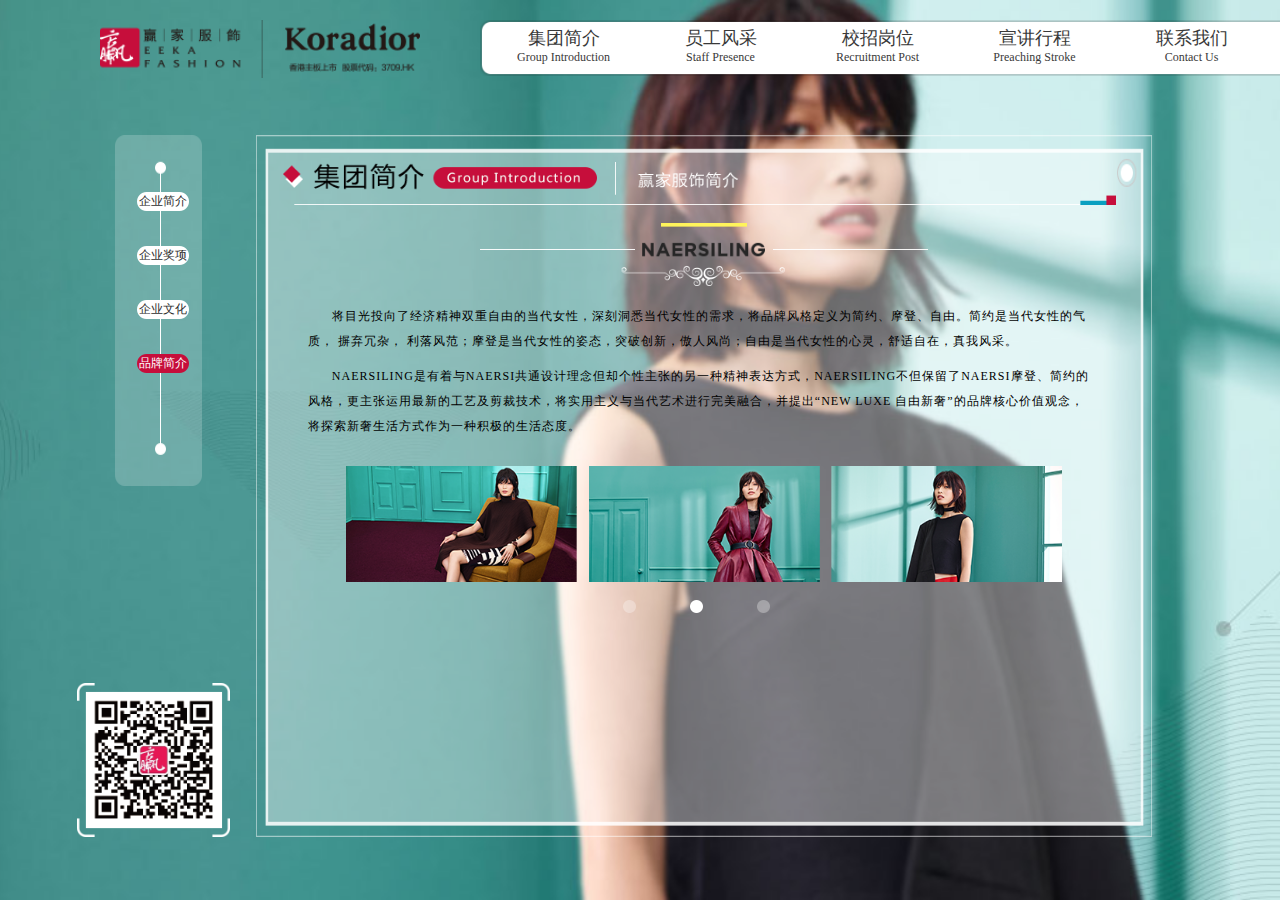
<file: cicle2.html>
<!doctype html>
<html>
<head>
<title>demo</title>
<meta name="keywords" content="xxxx">
<meta name="description" content="xxxx">
<meta http-equiv="Content-Type" content="text/html; charset=utf-8" />
<meta http-equiv="pragma" Content="no-cach" />
<meta content="telephone=no" name="format-detection" /> 
<meta name="robots" content="all" />
<meta name="viewport" content="width=device-width, user-scalable=no, initial-scale=1.0, maximum-scale=1.0, minimum-scale=1.0" />
<!--meta 定义-->
    <!--开启ie 兼容模式，更换的支持 htm5-->
    <meta http-equiv="X-UA-Compatible" ;content="IE=edge，chrome=1">
    <!--定义视口，方便媒体查询(@media)-->
    <meta name="viewport" content="width=device-width, initial-scale=1">
<!-- ie9 以下浏览器 更好的支持 html5 标签及 媒体查询，注意，不能以 fill 方式访问，要以 http:// 方式访问 -->
    <!--[if lt IE 9]>
    <script src="https://oss.maxcdn.com/html5shiv/3.7.2/html5shiv.min.js"></script>
    <script src="https://oss.maxcdn.com/respond/1.4.2/respond.min.js"></script>
    <![endif]-->
    
<!--引入css样式-->
<link rel="stylesheet" href="css/reset.css" type="text/css"/>
<link rel="stylesheet" href="css/style.css" type="text/css"/>
<!--引入js插件-->
<!--引入js-->
<script src="js/jquery-1.11.3.js"></script>
<script src="js/main.js"></script>
</head>

<body>
  <div id="marked"><img src="images/p1-bg05.jpg"/  class="bg"></div>
  <div class="header">
      <div class="logo"><a href="index.html"><img src="images/logo.png"/></a></div>
      <ul class="menu">
        <li class="active01">
          <a href="info.html">集团简介<br/><b>Group Introduction</b></a>
          <ul class="menu2">
            <li class="acts"><a href="info.html">赢家服饰</a></li>
            <li><a href="info-2.html">珂莱蒂尔</a></li>
          </ul>
        </li>
        <li><a href="mein.html">员工风采<br/><b>Staff Presence</b></a></li>
        <li><a href="job.html">校招岗位<br/><b>Recruitment Post</b></a></li>
        <li><a href="process.html">宣讲行程<br/><b>Preaching Stroke</b></a></li>
        <li><a href="contact.html">联系我们<br/><b>Contact Us</b></a></li>
      </ul>
  </div>
<div class="wrap">
    <!--左--> 
    <div class="left">
      <div class="nav">
        <li style="margin-top:66%;"><a href="info.html">企业简介</a></li>
        <li><a href="info2.html">企业奖项</a></li>
        <li><a href="info3.html">企业文化</a></li>
        <li class="act"><a href="info4.html">品牌简介</a></li>
      </div>
      <div class="two"><img src="images/two.png"/></div>
    </div>
    <!--左 end-->
    
    <!--右-->
    <div class="main">
      <div class="main-bg"><img src="images/main-bg.png" /></div>
      <div class="title"><img src="images/title01-1.png"/></div>
      <div class="title-2"><img src="images/4-title02.png"/></div> 
      <div class="p1-word4">
        <p>将目光投向了经济精神双重自由的当代女性，深刻洞悉当代女性的需求，将品牌风格定义为简约、摩登、自由。简约是当代女性的气质， 摒弃冗杂， 利落风范；摩登是当代女性的姿态，突破创新，傲人风尚；自由是当代女性的心灵，舒适自在，真我风采。</p>
        <p>NAERSILING是有着与NAERSI共通设计理念但却个性主张的另一种精神表达方式，NAERSILING不但保留了NAERSI摩登、简约的风格，更主张运用最新的工艺及剪裁技术，将实用主义与当代艺术进行完美融合，并提出“NEW LUXE 自由新奢”的品牌核心价值观念，将探索新奢生活方式作为一种积极的生活态度。
</p>
      </div>
      <div class="p1-img04">
       <img src="images/4-img02.png"/>
      </div>  
      <ul class="cicle">
        <li><a href="info4.html"></a></li>
        <li class="con"><a href="cicle2.html"></a></li>
        <li><a href="cicle3.html"></a></li>
      </ul>    	
    </div> 
    <!--右 end-->
  
</div>
   <!--底部 start-->
   
</body>
</html>
</file>
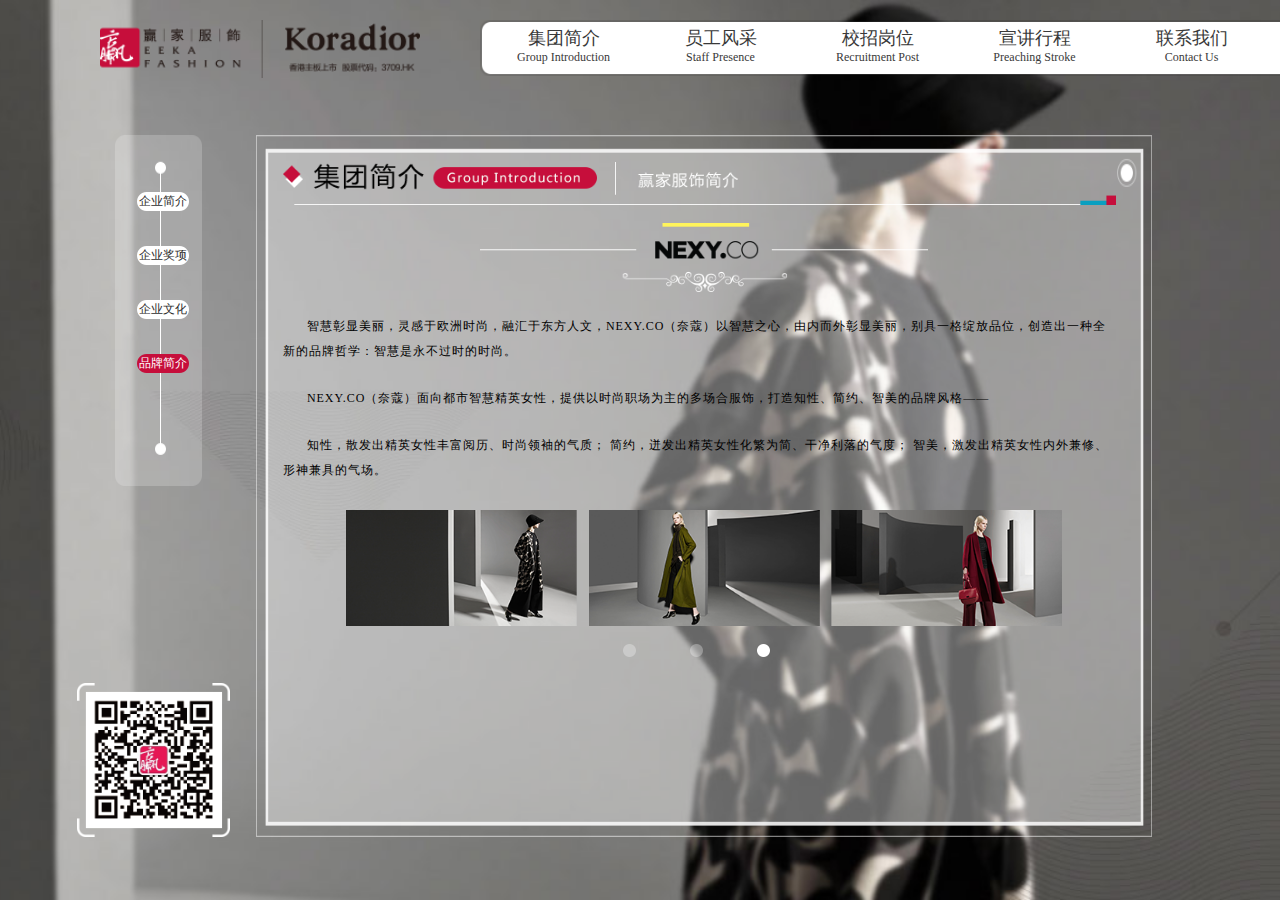
<file: cicle3.html>
<!doctype html>
<html>
<head>
<title>demo</title>
<meta name="keywords" content="xxxx">
<meta name="description" content="xxxx">
<meta http-equiv="Content-Type" content="text/html; charset=utf-8" />
<meta http-equiv="pragma" Content="no-cach" />
<meta content="telephone=no" name="format-detection" /> 
<meta name="robots" content="all" />
<meta name="viewport" content="width=device-width, user-scalable=no, initial-scale=1.0, maximum-scale=1.0, minimum-scale=1.0" />
<!--meta 定义-->
    <!--开启ie 兼容模式，更换的支持 htm5-->
    <meta http-equiv="X-UA-Compatible" ;content="IE=edge，chrome=1">
    <!--定义视口，方便媒体查询(@media)-->
    <meta name="viewport" content="width=device-width, initial-scale=1">
<!-- ie9 以下浏览器 更好的支持 html5 标签及 媒体查询，注意，不能以 fill 方式访问，要以 http:// 方式访问 -->
    <!--[if lt IE 9]>
    <script src="https://oss.maxcdn.com/html5shiv/3.7.2/html5shiv.min.js"></script>
    <script src="https://oss.maxcdn.com/respond/1.4.2/respond.min.js"></script>
    <![endif]-->
    
<!--引入css样式-->
<link rel="stylesheet" href="css/reset.css" type="text/css"/>
<link rel="stylesheet" href="css/style.css" type="text/css"/>
<!--引入js插件-->
<!--引入js-->
<script src="js/jquery-1.11.3.js"></script>
<script src="js/main.js"></script>
</head>

<body>
  <div id="marked"><img src="images/p1-bg06.jpg"/  class="bg"></div>
  <div class="header">
      <div class="logo"><a href="index.html"><img src="images/logo.png"/></a></div>
      <ul class="menu">
        <li class="active01">
          <a href="info.html">集团简介<br/><b>Group Introduction</b></a>
          <ul class="menu2">
            <li class="acts"><a href="info.html">赢家服饰</a></li>
            <li><a href="info-2.html">珂莱蒂尔</a></li>
          </ul>
        </li>
        <li><a href="mein.html">员工风采<br/><b>Staff Presence</b></a></li>
        <li><a href="job.html">校招岗位<br/><b>Recruitment Post</b></a></li>
        <li><a href="process.html">宣讲行程<br/><b>Preaching Stroke</b></a></li>
        <li><a href="contact.html">联系我们<br/><b>Contact Us</b></a></li>
      </ul>
  </div>
<div class="wrap">
    <!--左--> 
    <div class="left">
      <div class="nav">
        <li style="margin-top:66%;"><a href="info.html">企业简介</a></li>
        <li><a href="info2.html">企业奖项</a></li>
        <li><a href="info3.html">企业文化</a></li>
        <li class="act"><a href="info4.html">品牌简介</a></li>
      </div>
      <div class="two"><img src="images/two.png"/></div>
    </div>
    <!--左 end-->
    
    <!--右-->
    <div class="main">
      <div class="main-bg"><img src="images/main-bg.png" /></div>
      <div class="title"><img src="images/title01-1.png"/></div>
      <div class="title-2"><img src="images/4-title03.png"/></div> 
      <div class="p1-word5">
        <p>智慧彰显美丽，灵感于欧洲时尚，融汇于东方人文，NEXY.CO（奈蔻）以智慧之心，由内而外彰显美丽，别具一格绽放品位，创造出一种全新的品牌哲学：智慧是永不过时的时尚。</p>
        <p>NEXY.CO（奈蔻）面向都市智慧精英女性，提供以时尚职场为主的多场合服饰，打造知性、简约、智美的品牌风格——
</p>
        <p>知性，散发出精英女性丰富阅历、时尚领袖的气质； 简约，迸发出精英女性化繁为简、干净利落的气度； 智美，激发出精英女性内外兼修、形神兼具的气场。
</p>
      </div>
      <div class="p1-img04">
       <img src="images/4-img03.png"/>
      </div>  
      <ul class="cicle">
        <li><a href="info4.html"></a></li>
        <li><a href="cicle2.html"></a></li>
        <li class="con"><a href="cicle3.html"></a></li>
      </ul>    	
    </div> 
    <!--右 end-->
  
</div>
   
</body>
</html>
</file>
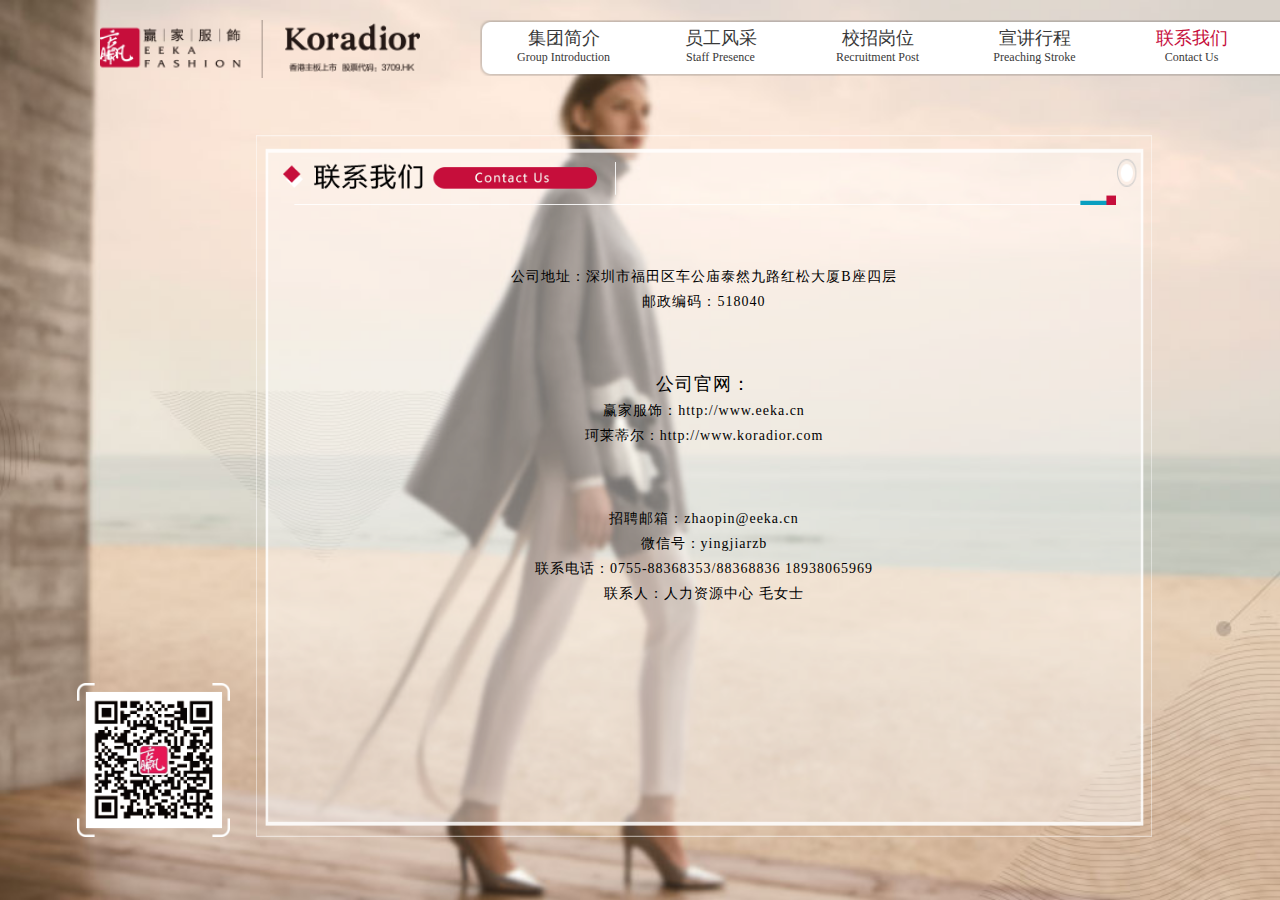
<file: contact.html>
<!doctype html>
<html>
<head>
<title>demo</title>
<meta name="keywords" content="xxxx">
<meta name="description" content="xxxx">
<meta http-equiv="Content-Type" content="text/html; charset=utf-8" />
<meta http-equiv="pragma" Content="no-cach" />
<meta content="telephone=no" name="format-detection" /> 
<meta name="robots" content="all" />
<meta name="viewport" content="width=device-width, user-scalable=no, initial-scale=1.0, maximum-scale=1.0, minimum-scale=1.0" />
<!--meta 定义-->
    <!--开启ie 兼容模式，更换的支持 htm5-->
    <meta http-equiv="X-UA-Compatible" ;content="IE=edge，chrome=1">
    <!--定义视口，方便媒体查询(@media)-->
    <meta name="viewport" content="width=device-width, initial-scale=1">
<!-- ie9 以下浏览器 更好的支持 html5 标签及 媒体查询，注意，不能以 fill 方式访问，要以 http:// 方式访问 -->
    <!--[if lt IE 9]>
    <script src="https://oss.maxcdn.com/html5shiv/3.7.2/html5shiv.min.js"></script>
    <script src="https://oss.maxcdn.com/respond/1.4.2/respond.min.js"></script>
    <![endif]-->
    
<!--引入css样式-->
<link rel="stylesheet" href="css/reset.css" type="text/css"/>
<link rel="stylesheet" href="css/style.css" type="text/css"/>
<!--引入js插件-->
<!--引入js-->
<script src="js/jquery-1.11.3.js"></script>
<script src="js/main.js"></script>
</head>

<body>
  <div id="marked"><img src="images/p5-bg.jpg"/  class="bg"></div>
  <div class="header">
      <div class="logo"><a href="index.html"><img src="images/logo.png"/></a></div>
      <ul class="menu">
        <li class="active01">
          <a href="info.html">集团简介<br/><b>Group Introduction</b></a>
          <ul class="menu2">
            <li><a href="info.html">赢家服饰</a></li>
            <li><a href="info-2.html">珂莱蒂尔</a></li>
          </ul>
        </li>
        <li><a href="mein.html">员工风采<br/><b>Staff Presence</b></a></li>
        <li><a href="job.html">校招岗位<br/><b>Recruitment Post</b></a></li>
        <li><a href="process.html">宣讲行程<br/><b>Preaching Stroke</b></a></li>
        <li class="active"><a href="contact.html">联系我们<br/><b>Contact Us</b></a></li>
      </ul>
  </div>
<div class="wrap">
    <!--左--> 
    <div class="left">
      <div class="two"><img src="images/two.png"/></div>
    </div>
    <!--左 end-->
    
    <!--右-->
    <div class="main">
      <div class="main-bg"><img src="images/main-bg.png" /></div>
      <div class="title"><img src="images/title05.png"/></div> 
      <div class="p5-word">
        <p>公司地址：深圳市福田区车公庙泰然九路红松大厦B座四层
        <br/>邮政编码：518040</p>
        <p><span style="font-size:18px;">公司官网：</span>
        <br/>赢家服饰：http://www.eeka.cn
        <br/>珂莱蒂尔：http://www.koradior.com</p>
        <p>招聘邮箱：zhaopin@eeka.cn
        <br/>微信号：yingjiarzb
        <br/>联系电话：0755-88368353/88368836   18938065969
        <br/>联系人：人力资源中心  毛女士</p>
      </div>      	
    </div> 
    <!--右 end-->
  
</div>
</body>
</html>
</file>
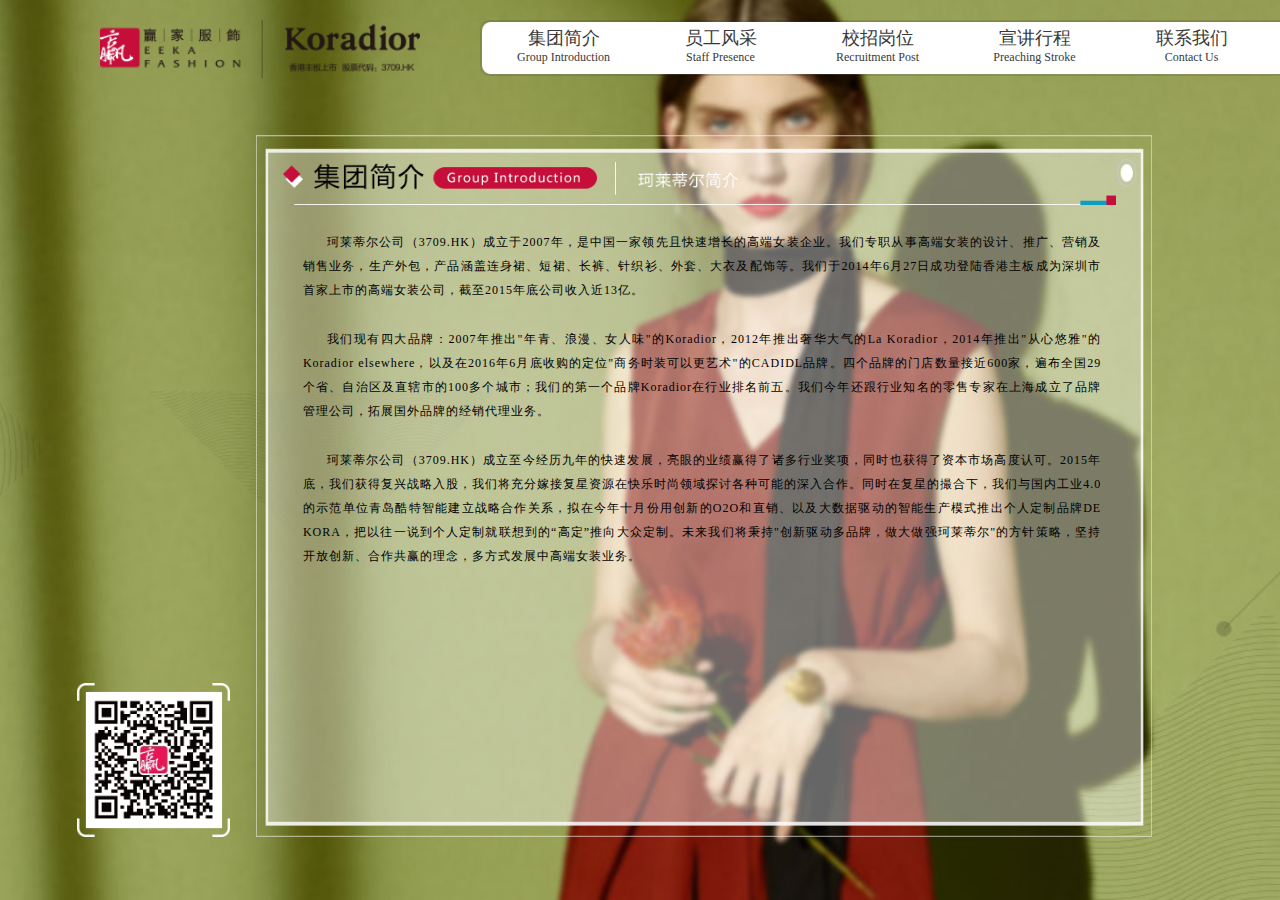
<file: info-2.html>
<!doctype html>
<html>
<head>
<title>demo</title>
<meta name="keywords" content="xxxx">
<meta name="description" content="xxxx">
<meta http-equiv="Content-Type" content="text/html; charset=utf-8" />
<meta http-equiv="pragma" Content="no-cach" />
<meta content="telephone=no" name="format-detection" /> 
<meta name="robots" content="all" />
<meta name="viewport" content="width=device-width, user-scalable=no, initial-scale=1.0, maximum-scale=1.0, minimum-scale=1.0" />
<!--meta 定义-->
    <!--开启ie 兼容模式，更换的支持 htm5-->
    <meta http-equiv="X-UA-Compatible" ;content="IE=edge，chrome=1">
    <!--定义视口，方便媒体查询(@media)-->
    <meta name="viewport" content="width=device-width, initial-scale=1">
<!-- ie9 以下浏览器 更好的支持 html5 标签及 媒体查询，注意，不能以 fill 方式访问，要以 http:// 方式访问 -->
    <!--[if lt IE 9]>
    <script src="https://oss.maxcdn.com/html5shiv/3.7.2/html5shiv.min.js"></script>
    <script src="https://oss.maxcdn.com/respond/1.4.2/respond.min.js"></script>
    <![endif]-->
    
<!--引入css样式-->
<link rel="stylesheet" href="css/reset.css" type="text/css"/>
<link rel="stylesheet" href="css/style.css" type="text/css"/>
<!--引入js插件-->
<!--引入js-->
<script src="js/jquery-1.11.3.js"></script>
<script src="js/main.js"></script>
</head>

<body>
  <div id="marked"><img src="images/p1-bg07.jpg"/  class="bg"></div>
  <div class="header">
      <div class="logo"><a href="index.html"><img src="images/logo.png"/></a></div>
      <ul class="menu">
        <li class="active01">
          <a href="info.html">集团简介<br/><b>Group Introduction</b></a>
          <ul class="menu2">
            <li><a href="info.html">赢家服饰</a></li>
            <li class="acts"><a href="info-2.html">珂莱蒂尔</a></li>
          </ul>
        </li>
        <li><a href="mein.html">员工风采<br/><b>Staff Presence</b></a></li>
        <li><a href="job.html">校招岗位<br/><b>Recruitment Post</b></a></li>
        <li><a href="process.html">宣讲行程<br/><b>Preaching Stroke</b></a></li>
        <li><a href="contact.html">联系我们<br/><b>Contact Us</b></a></li>
      </ul>
  </div>
<div class="wrap">
    <!--左--> 
    <div class="left">
      <div class="two"><img src="images/two.png"/></div>
    </div>
    <!--左 end-->
    
    <!--右-->
    <div class="main">
      <div class="main-bg"><img src="images/main-bg.png" /></div>
      <div class="title"><img src="images/title01-3.png"/></div> 
      <div class="p1-word">
        <p>珂莱蒂尔公司（3709.HK）成立于2007年，是中国一家领先且快速增长的高端女装企业。我们专职从事高端女装的设计、推广、营销及销售业务，生产外包，产品涵盖连身裙、短裙、长裤、针织衫、外套、大衣及配饰等。我们于2014年6月27日成功登陆香港主板成为深圳市首家上市的高端女装公司，截至2015年底公司收入近13亿。</p>
        <p>我们现有四大品牌：2007年推出"年青、浪漫、女人味"的Koradior，2012年推出奢华大气的La Koradior，2014年推出"从心悠雅"的Koradior elsewhere，以及在2016年6月底收购的定位"商务时装可以更艺术"的CADIDL品牌。四个品牌的门店数量接近600家，遍布全国29个省、自治区及直辖市的100多个城市；我们的第一个品牌Koradior在行业排名前五。我们今年还跟行业知名的零售专家在上海成立了品牌管理公司，拓展国外品牌的经销代理业务。</p>
        <p>珂莱蒂尔公司（3709.HK）成立至今经历九年的快速发展，亮眼的业绩赢得了诸多行业奖项，同时也获得了资本市场高度认可。2015年底，我们获得复兴战略入股，我们将充分嫁接复星资源在快乐时尚领域探讨各种可能的深入合作。同时在复星的撮合下，我们与国内工业4.0的示范单位青岛酷特智能建立战略合作关系，拟在今年十月份用创新的O2O和直销、以及大数据驱动的智能生产模式推出个人定制品牌DE KORA，把以往一说到个人定制就联想到的“高定”推向大众定制。未来我们将秉持"创新驱动多品牌，做大做强珂莱蒂尔"的方针策略，坚持开放创新、合作共赢的理念，多方式发展中高端女装业务。</p>
      </div>      	
    </div> 
    <!--右 end-->
  
</div>
</body>
</html>
</file>
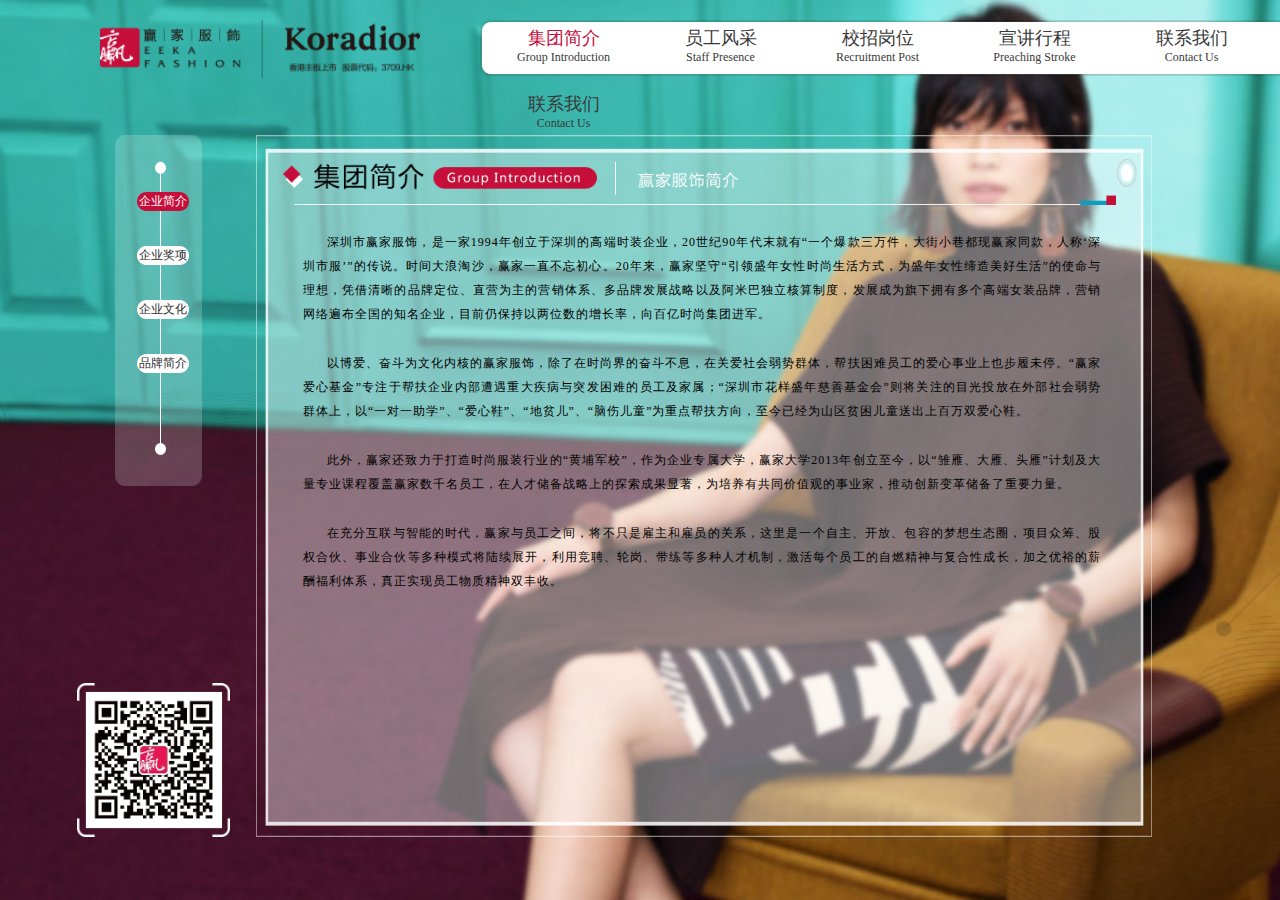
<file: info.html>
﻿<!doctype html>
<html>
<head>
<title>demo</title>
<meta name="keywords" content="xxxx">
<meta name="description" content="xxxx">
<meta http-equiv="Content-Type" content="text/html; charset=utf-8" />
<meta http-equiv="pragma" Content="no-cach" />
<meta content="telephone=no" name="format-detection" /> 
<meta name="robots" content="all" />
<meta name="viewport" content="width=device-width, user-scalable=no, initial-scale=1.0, maximum-scale=1.0, minimum-scale=1.0" />
<!--meta 定义-->
    <!--开启ie 兼容模式，更换的支持 htm5-->
    <meta http-equiv="X-UA-Compatible" ;content="IE=edge，chrome=1">
    <!--定义视口，方便媒体查询(@media)-->
    <meta name="viewport" content="width=device-width, initial-scale=1">
<!-- ie9 以下浏览器 更好的支持 html5 标签及 媒体查询，注意，不能以 fill 方式访问，要以 http:// 方式访问 -->
    <!--[if lt IE 9]>
    <script src="https://oss.maxcdn.com/html5shiv/3.7.2/html5shiv.min.js"></script>
    <script src="https://oss.maxcdn.com/respond/1.4.2/respond.min.js"></script>
    <![endif]-->
    
<!--引入css样式-->
<link rel="stylesheet" href="css/reset.css" type="text/css"/>
<link rel="stylesheet" href="css/style.css" type="text/css"/>
<!--引入js插件-->
<!--引入js-->
<script src="js/jquery-1.11.3.js"></script>
<script src="js/main.js"></script>

</head>

<body>
  <div id="marked"><img src="images/p1-bg.jpg"/  class="bg"></div>
  <div class="header">
      <div class="logo"><a href="index.html"><img src="images/logo.png"/></a></div>
      <ul class="menu">
        <li class="active active01">
          <a href="info.html">集团简介<br/><b>Group Introduction</b></a>
          <ul class="menu2">
            <li class="acts"><a href="info.html">赢家服饰</a></li>
            <li><a href="info-2.html">珂莱蒂尔</a></li>
          </ul>
        </li>
        <li><a href="mein.html">员工风采<br/><b>Staff Presence</b></a></li>
        <li><a href="job.html">校招岗位<br/><b>Recruitment Post</b></a></li>
        <li><a href="process.html">宣讲行程<br/><b>Preaching Stroke</b></a></li>
        <li><a href="contact.html">联系我们<br/><b>Contact Us</b></a></li>
	 <li><a href="contact.html">联系我们<br/><b>Contact Us</b></a></li>
      </ul>
  </div>
<div class="wrap">
    <!--左--> 
    <div class="left">
      <div class="nav">
        <li class="act" style="margin-top:66%;"><a href="info.html">企业简介</a></li>
        <li><a href="info2.html">企业奖项</a></li>
        <li><a href="info3.html">企业文化</a></li>
        <li><a href="info4.html">品牌简介</a></li>
      </div>
      <div class="two"><img src="images/two.png"/></div>
    </div>
    <!--左 end-->
    
    <!--右-->
    <div class="main">
      <div class="main-bg"><img src="images/main-bg.png" /></div>
      <div class="title"><img src="images/title01-1.png"/></div> 
      <div class="p1-word">
        <p>深圳市赢家服饰，是一家1994年创立于深圳的高端时装企业，20世纪90年代末就有“一个爆款三万件，大街小巷都现赢家同款，人称‘深圳市服’”的传说。时间大浪淘沙，赢家一直不忘初心。20年来，赢家坚守“引领盛年女性时尚生活方式，为盛年女性缔造美好生活”的使命与理想，凭借清晰的品牌定位、直营为主的营销体系、多品牌发展战略以及阿米巴独立核算制度，发展成为旗下拥有多个高端女装品牌，营销网络遍布全国的知名企业，目前仍保持以两位数的增长率，向百亿时尚集团进军。</p>
        <p>以博爱、奋斗为文化内核的赢家服饰，除了在时尚界的奋斗不息，在关爱社会弱势群体，帮扶困难员工的爱心事业上也步履未停。“赢家爱心基金”专注于帮扶企业内部遭遇重大疾病与突发困难的员工及家属；“深圳市花样盛年慈善基金会”则将关注的目光投放在外部社会弱势群体上，以“一对一助学”、“爱心鞋”、“地贫儿”、“脑伤儿童”为重点帮扶方向，至今已经为山区贫困儿童送出上百万双爱心鞋。</p>
        <p>此外，赢家还致力于打造时尚服装行业的“黄埔军校”，作为企业专属大学，赢家大学2013年创立至今，以“雏雁、大雁、头雁”计划及大量专业课程覆盖赢家数千名员工，在人才储备战略上的探索成果显著，为培养有共同价值观的事业家，推动创新变革储备了重要力量。
</p>
        <p>在充分互联与智能的时代，赢家与员工之间，将不只是雇主和雇员的关系，这里是一个自主、开放、包容的梦想生态圈，项目众筹、股权合伙、事业合伙等多种模式将陆续展开，利用竞聘、轮岗、带练等多种人才机制，激活每个员工的自燃精神与复合性成长，加之优裕的薪酬福利体系，真正实现员工物质精神双丰收。</p>
      </div>      	
    </div> 
    <!--右 end-->
  
</div>
<script src="https://chat.icsoc.net/js/lib/icsoc_chat_lib.js?channel_key=615c97fdad393ae4b1919e3a5de93978"></script>
</body>
</html>
</file>
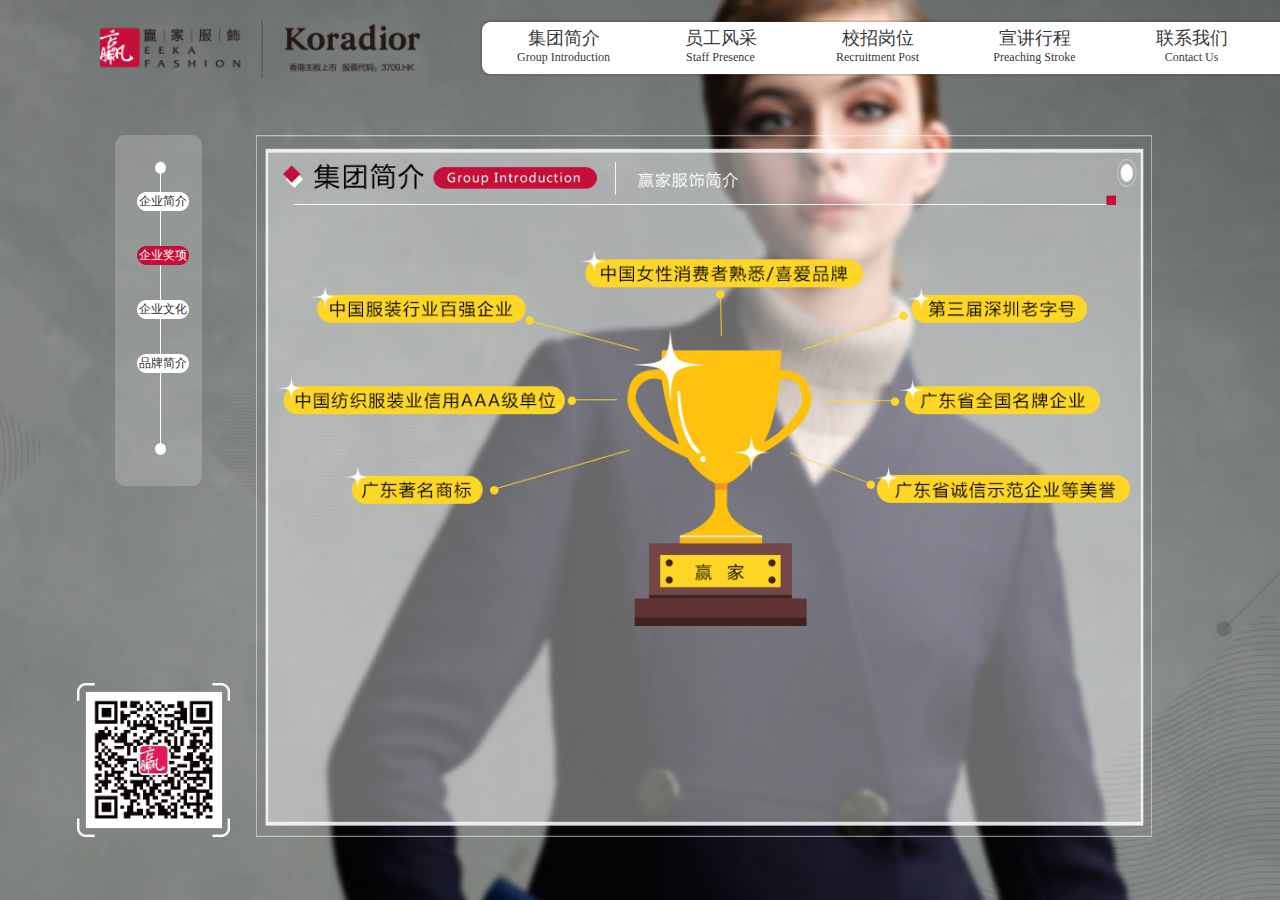
<file: info2.html>
<!doctype html>
<html>
<head>
<title>demo</title>
<meta name="keywords" content="xxxx">
<meta name="description" content="xxxx">
<meta http-equiv="Content-Type" content="text/html; charset=utf-8" />
<meta http-equiv="pragma" Content="no-cach" />
<meta content="telephone=no" name="format-detection" /> 
<meta name="robots" content="all" />
<meta name="viewport" content="width=device-width, user-scalable=no, initial-scale=1.0, maximum-scale=1.0, minimum-scale=1.0" />
<!--meta 定义-->
    <!--开启ie 兼容模式，更换的支持 htm5-->
    <meta http-equiv="X-UA-Compatible" ;content="IE=edge，chrome=1">
    <!--定义视口，方便媒体查询(@media)-->
    <meta name="viewport" content="width=device-width, initial-scale=1">
<!-- ie9 以下浏览器 更好的支持 html5 标签及 媒体查询，注意，不能以 fill 方式访问，要以 http:// 方式访问 -->
    <!--[if lt IE 9]>
    <script src="https://oss.maxcdn.com/html5shiv/3.7.2/html5shiv.min.js"></script>
    <script src="https://oss.maxcdn.com/respond/1.4.2/respond.min.js"></script>
    <![endif]-->
    
<!--引入css样式-->
<link rel="stylesheet" href="css/reset.css" type="text/css"/>
<link rel="stylesheet" href="css/style.css" type="text/css"/>
<!--引入js插件-->
<!--引入js-->
<script src="js/jquery-1.11.3.js"></script>
<script src="js/main.js"></script>
</head>

<body>
  <div id="marked"><img src="images/p1-bg02.jpg"/  class="bg"></div>
  <div class="header">
      <div class="logo"><a href="index.html"><img src="images/logo.png"/></a></div>
      <ul class="menu">
        <li class="active01">
          <a href="info.html">集团简介<br/><b>Group Introduction</b></a>
          <ul class="menu2">
            <li class="acts"><a href="info.html">赢家服饰</a></li>
            <li><a href="info-2.html">珂莱蒂尔</a></li>
          </ul>
        </li>
        <li><a href="mein.html">员工风采<br/><b>Staff Presence</b></a></li>
        <li><a href="job.html">校招岗位<br/><b>Recruitment Post</b></a></li>
        <li><a href="process.html">宣讲行程<br/><b>Preaching Stroke</b></a></li>
        <li><a href="contact.html">联系我们<br/><b>Contact Us</b></a></li>
      </ul>
  </div>
<div class="wrap">
    <!--左--> 
    <div class="left">
      <div class="nav">
        <li style="margin-top:66%;"><a href="info.html">企业简介</a></li>
        <li class="act"><a href="info2.html">企业奖项</a></li>
        <li><a href="info3.html">企业文化</a></li>
        <li><a href="info4.html">品牌简介</a></li>
      </div>
      <div class="two"><img src="images/two.png"/></div>
    </div>
    <!--左 end-->
    
    <!--右-->
    <div class="main">
      <div class="main-bg"><img src="images/main-bg.png" /></div>
      <div class="title"><img src="images/title01-2.png"/></div> 
      <div class="p1-img02">
       <img src="images/2-img01.png"/>
      </div>      	
    </div> 
    <!--右 end-->
  
</div>
</body>
</html>
</file>
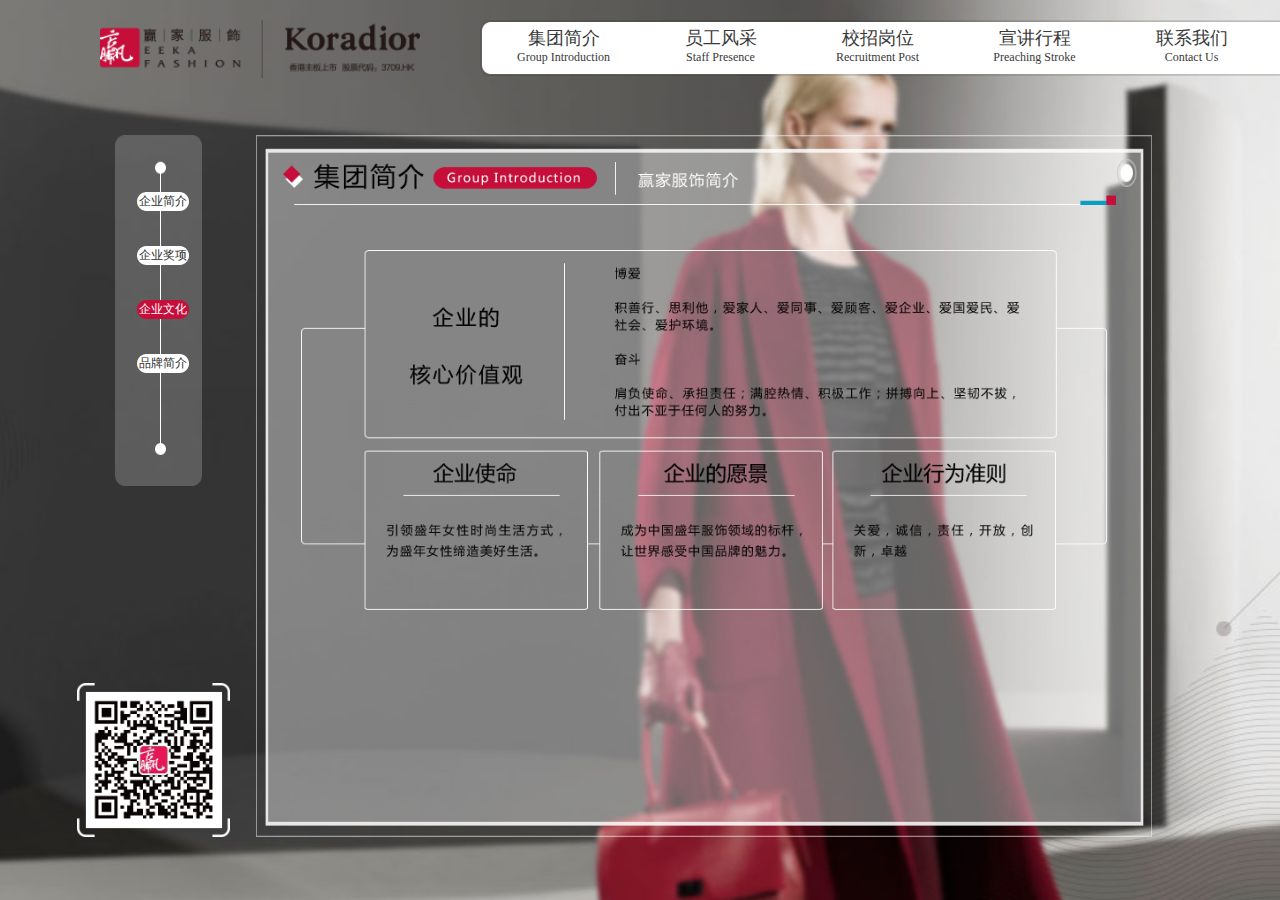
<file: info3.html>
<!doctype html>
<html>
<head>
<title>demo</title>
<meta name="keywords" content="xxxx">
<meta name="description" content="xxxx">
<meta http-equiv="Content-Type" content="text/html; charset=utf-8" />
<meta http-equiv="pragma" Content="no-cach" />
<meta content="telephone=no" name="format-detection" /> 
<meta name="robots" content="all" />
<meta name="viewport" content="width=device-width, user-scalable=no, initial-scale=1.0, maximum-scale=1.0, minimum-scale=1.0" />
<!--meta 定义-->
    <!--开启ie 兼容模式，更换的支持 htm5-->
    <meta http-equiv="X-UA-Compatible" ;content="IE=edge，chrome=1">
    <!--定义视口，方便媒体查询(@media)-->
    <meta name="viewport" content="width=device-width, initial-scale=1">
<!-- ie9 以下浏览器 更好的支持 html5 标签及 媒体查询，注意，不能以 fill 方式访问，要以 http:// 方式访问 -->
    <!--[if lt IE 9]>
    <script src="https://oss.maxcdn.com/html5shiv/3.7.2/html5shiv.min.js"></script>
    <script src="https://oss.maxcdn.com/respond/1.4.2/respond.min.js"></script>
    <![endif]-->
    
<!--引入css样式-->
<link rel="stylesheet" href="css/reset.css" type="text/css"/>
<link rel="stylesheet" href="css/style.css" type="text/css"/>
<!--引入js插件-->
<!--引入js-->
<script src="js/jquery-1.11.3.js"></script>
<script src="js/main.js"></script>
</head>

<body>
  <div id="marked"><img src="images/p1-bg03.jpg"/  class="bg"></div>
  <div class="header">
      <div class="logo"><a href="index.html"><img src="images/logo.png"/></a></div>
      <ul class="menu">
        <li class="active01">
          <a href="info.html">集团简介<br/><b>Group Introduction</b></a>
          <ul class="menu2">
            <li class="acts"><a href="info.html">赢家服饰</a></li>
            <li><a href="info-2.html">珂莱蒂尔</a></li>
          </ul>
        </li>
        <li><a href="mein.html">员工风采<br/><b>Staff Presence</b></a></li>
        <li><a href="job.html">校招岗位<br/><b>Recruitment Post</b></a></li>
        <li><a href="process.html">宣讲行程<br/><b>Preaching Stroke</b></a></li>
        <li><a href="contact.html">联系我们<br/><b>Contact Us</b></a></li>
      </ul>
  </div>
<div class="wrap">
    <!--左--> 
    <div class="left">
      <div class="nav">
        <li style="margin-top:66%;"><a href="info.html">企业简介</a></li>
        <li><a href="info2.html">企业奖项</a></li>
        <li class="act"><a href="info3.html">企业文化</a></li>
        <li><a href="info4.html">品牌简介</a></li>
      </div>
      <div class="two"><img src="images/two.png"/></div>
    </div>
    <!--左 end-->
    
    <!--右-->
    <div class="main">
      <div class="main-bg"><img src="images/main-bg.png" /></div>
      <div class="title"><img src="images/title01-1.png"/></div> 
      <div class="p1-img03">
       <img src="images/3-img01.png"/>
      </div>      	
    </div> 
    <!--右 end-->
  
</div>
</body>
</html>
</file>
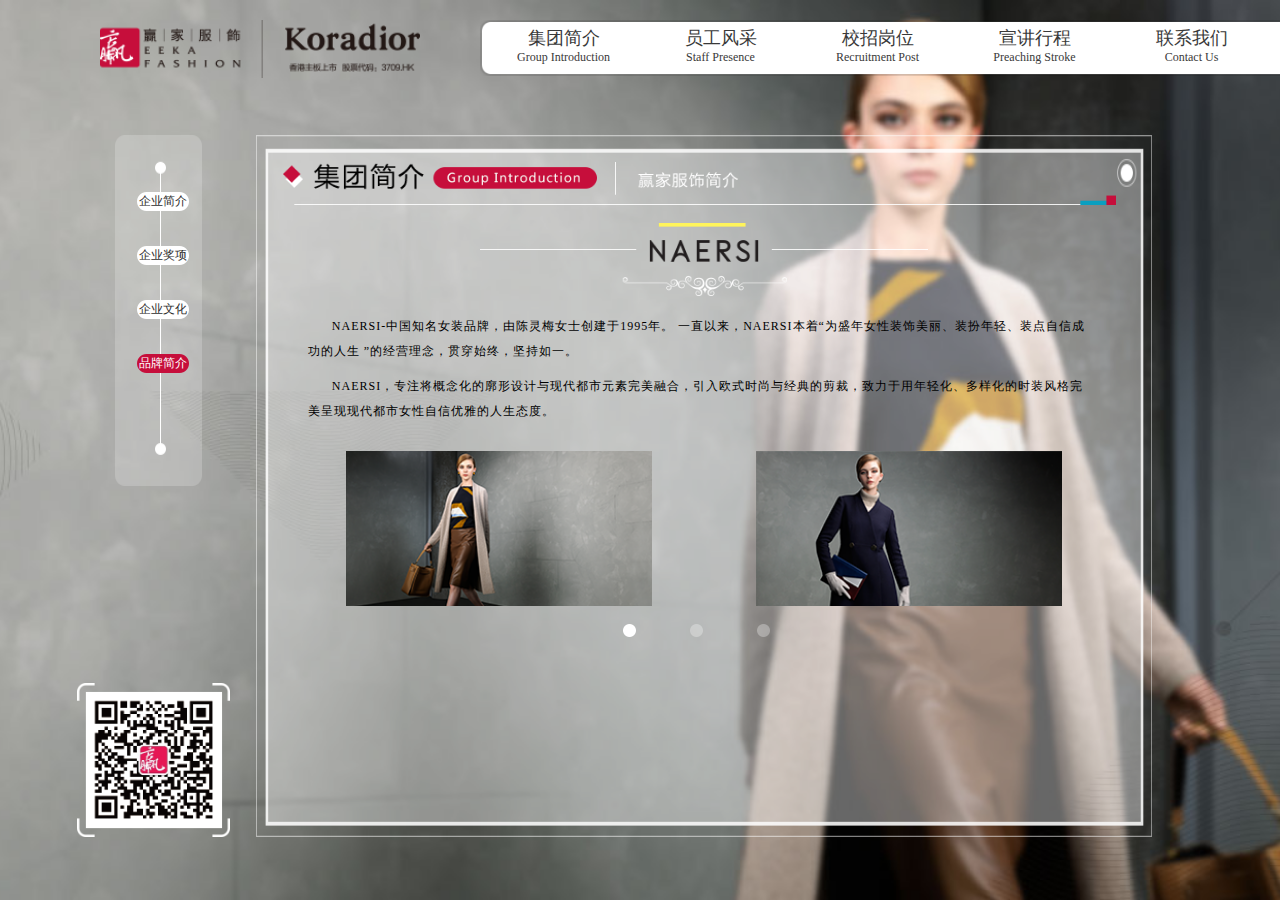
<file: info4.html>
<!doctype html>
<html>
<head>
<title>demo</title>
<meta name="keywords" content="xxxx">
<meta name="description" content="xxxx">
<meta http-equiv="Content-Type" content="text/html; charset=utf-8" />
<meta http-equiv="pragma" Content="no-cach" />
<meta content="telephone=no" name="format-detection" /> 
<meta name="robots" content="all" />
<meta name="viewport" content="width=device-width, user-scalable=no, initial-scale=1.0, maximum-scale=1.0, minimum-scale=1.0" />
<!--meta 定义-->
    <!--开启ie 兼容模式，更换的支持 htm5-->
    <meta http-equiv="X-UA-Compatible" ;content="IE=edge，chrome=1">
    <!--定义视口，方便媒体查询(@media)-->
    <meta name="viewport" content="width=device-width, initial-scale=1">
<!-- ie9 以下浏览器 更好的支持 html5 标签及 媒体查询，注意，不能以 fill 方式访问，要以 http:// 方式访问 -->
    <!--[if lt IE 9]>
    <script src="https://oss.maxcdn.com/html5shiv/3.7.2/html5shiv.min.js"></script>
    <script src="https://oss.maxcdn.com/respond/1.4.2/respond.min.js"></script>
    <![endif]-->
    
<!--引入css样式-->
<link rel="stylesheet" href="css/reset.css" type="text/css"/>
<link rel="stylesheet" href="css/style.css" type="text/css"/>
<!--引入js插件-->
<!--引入js-->
<script src="js/jquery-1.11.3.js"></script>
<script src="js/main.js"></script>
</head>

<body>
  <div id="marked"><img src="images/p1-bg04.jpg"/  class="bg"></div>
  <div class="header">
      <div class="logo"><a href="index.html"><img src="images/logo.png"/></a></div>
      <ul class="menu">
        <li class="active01">
          <a href="info.html">集团简介<br/><b>Group Introduction</b></a>
          <ul class="menu2">
            <li class="acts"><a href="info.html">赢家服饰</a></li>
            <li><a href="info-2.html">珂莱蒂尔</a></li>
          </ul>
        </li>
        <li><a href="mein.html">员工风采<br/><b>Staff Presence</b></a></li>
        <li><a href="job.html">校招岗位<br/><b>Recruitment Post</b></a></li>
        <li><a href="process.html">宣讲行程<br/><b>Preaching Stroke</b></a></li>
        <li><a href="contact.html">联系我们<br/><b>Contact Us</b></a></li>
      </ul>
  </div>
<div class="wrap">
    <!--左--> 
    <div class="left">
      <div class="nav">
        <li style="margin-top:66%;"><a href="info.html">企业简介</a></li>
        <li><a href="info2.html">企业奖项</a></li>
        <li><a href="info3.html">企业文化</a></li>
        <li class="act"><a href="info4.html">品牌简介</a></li>
      </div>
      <div class="two"><img src="images/two.png"/></div>
    </div>
    <!--左 end-->
    
    <!--右-->
    <div class="main">
      <div class="main-bg"><img src="images/main-bg.png" /></div>
      <div class="title"><img src="images/title01-1.png"/></div>
      <div class="title-2"><img src="images/4-title01.png"/></div> 
      <div class="p1-word4">
        <p>NAERSI-中国知名女装品牌，由陈灵梅女士创建于1995年。 一直以来，NAERSI本着“为盛年女性装饰美丽、装扮年轻、装点自信成功的人生 ”的经营理念，贯穿始终，坚持如一。</p>
        <p>NAERSI，专注将概念化的廓形设计与现代都市元素完美融合，引入欧式时尚与经典的剪裁，致力于用年轻化、多样化的时装风格完美呈现现代都市女性自信优雅的人生态度。</p>
      </div>
      <div class="p1-img04">
       <img src="images/4-img01.png"/>
      </div>  
      <ul class="cicle cicle1">
        <li class="con"><a href="info4.html"></a></li>
        <li><a href="cicle2.html"></a></li>
        <li><a href="cicle3.html"></a></li>
      </ul>    	
    </div> 
    <!--右 end-->
  
</div>
</body>
</html>
</file>
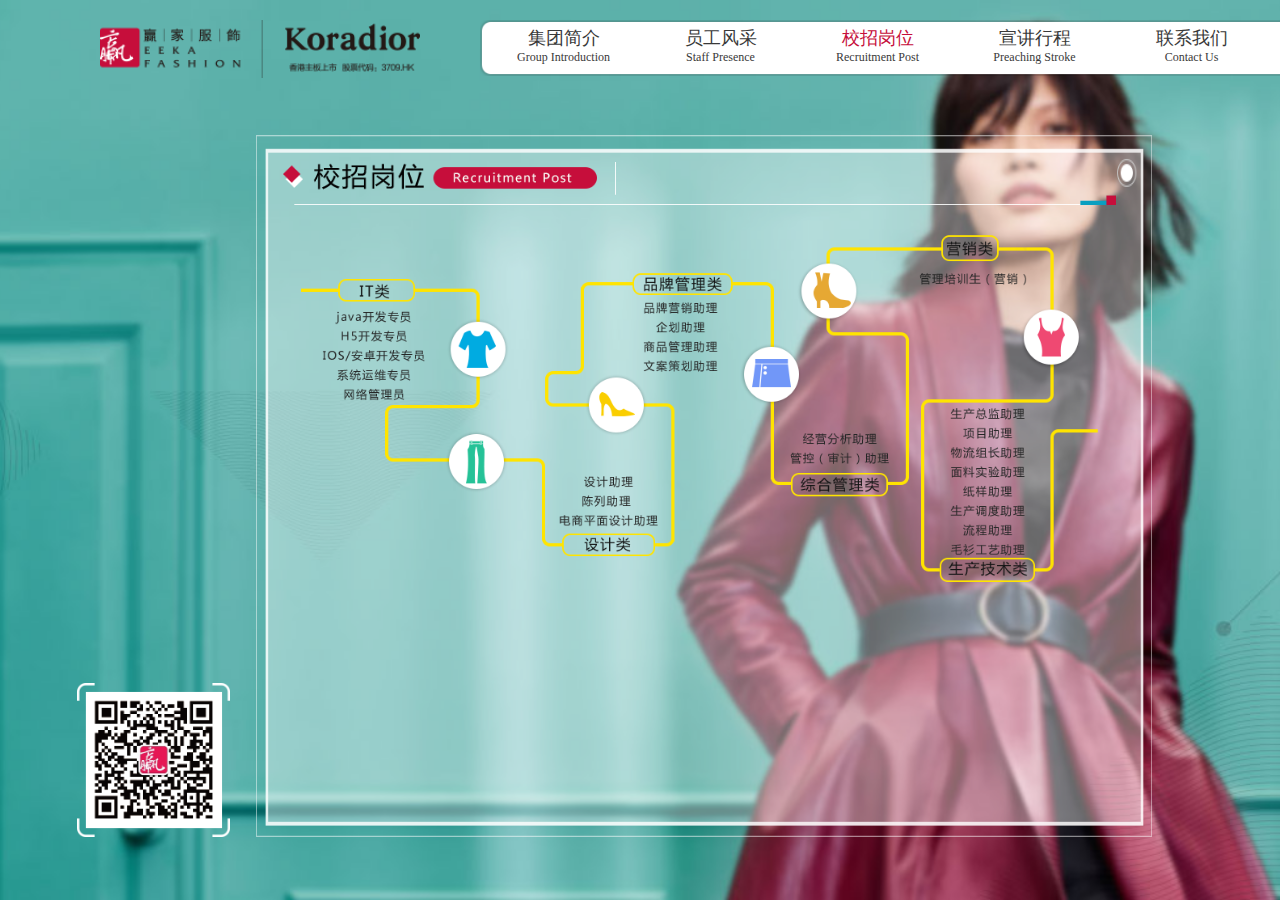
<file: job.html>
<!doctype html>
<html>
<head>
<title>demo</title>
<meta name="keywords" content="xxxx">
<meta name="description" content="xxxx">
<meta http-equiv="Content-Type" content="text/html; charset=utf-8" />
<meta http-equiv="pragma" Content="no-cach" />
<meta content="telephone=no" name="format-detection" /> 
<meta name="robots" content="all" />
<meta name="viewport" content="width=device-width, user-scalable=no, initial-scale=1.0, maximum-scale=1.0, minimum-scale=1.0" />
<!--meta 定义-->
    <!--开启ie 兼容模式，更换的支持 htm5-->
    <meta http-equiv="X-UA-Compatible" ;content="IE=edge，chrome=1">
    <!--定义视口，方便媒体查询(@media)-->
    <meta name="viewport" content="width=device-width, initial-scale=1">
<!-- ie9 以下浏览器 更好的支持 html5 标签及 媒体查询，注意，不能以 fill 方式访问，要以 http:// 方式访问 -->
    <!--[if lt IE 9]>
    <script src="https://oss.maxcdn.com/html5shiv/3.7.2/html5shiv.min.js"></script>
    <script src="https://oss.maxcdn.com/respond/1.4.2/respond.min.js"></script>
    <![endif]-->
    
<!--引入css样式-->
<link rel="stylesheet" href="css/reset.css" type="text/css"/>
<link rel="stylesheet" href="css/style.css" type="text/css"/>
<!--引入js插件-->
<!--引入js-->
<script src="js/jquery-1.11.3.js"></script>
<script src="js/main.js"></script>
</head>

<body>
  <div id="marked"><img src="images/p3-bg.jpg"/  class="bg"></div>
  <div class="header">
      <div class="logo"><a href="index.html"><img src="images/logo.png"/></a></div>
      <ul class="menu">
        <li class="active01">
          <a href="info.html">集团简介<br/><b>Group Introduction</b></a>
          <ul class="menu2">
            <li><a href="info.html">赢家服饰</a></li>
            <li><a href="info-2.html">珂莱蒂尔</a></li>
          </ul>
        </li>
        <li><a href="mein.html">员工风采<br/><b>Staff Presence</b></a></li>
        <li class="active"><a href="job.html">校招岗位<br/><b>Recruitment Post</b></a></li>
        <li><a href="process.html">宣讲行程<br/><b>Preaching Stroke</b></a></li>
        <li><a href="contact.html">联系我们<br/><b>Contact Us</b></a></li>
      </ul>
  </div>
<div class="wrap">
    <!--左--> 
    <div class="left">
      <div class="two"><img src="images/two.png"/></div>
    </div>
    <!--左 end-->
    
    <!--右-->
    <div class="main">
     <div class="main-bg"><img src="images/main-bg.png" /></div>
     <div class="head"><img src="images/main-bg.png" /></div>	
      <div class="title"><img src="images/title03.png"/></div> 
      <div class="p2-img01"><img src="images/p3-img01-2.png"/>
      
        <div class="type">	
            <div class="job job01"></div>
            <div class="job job02"></div>
            <div class="job job03"></div>
            <div class="job job04"></div>
            <div class="job job05"></div>
            <div class="job job06"></div>
       </div>
        
      </div> 
      
    <div class="ton_box">
      <!--弹出层1 start-->
      <div class="ton ton1" style="display:none;">
        <div class="s-title"><img src="images/s-title01.png"/></div>
        <div class="t-left">
          <ul>
            <li class="t-act">java开发专员</li>
            <li>H5开发专员</li>
            <li>IOS/安卓开发专员</li>
            <li>系统运维专员</li>
            <li>网络管理员</li>
          </ul>
        </div>
        <div class="t-right right01" style="display:block;">
          <p style="margin-top:25px;">学历要求：本科及以上</p>
          <p>专业要求：计算机相关专业</p>
          <div class="btn">简历请投递至zhaopin@eeka.cn</div>
        </div>
        
         <div class="t-right right02">
          <p style="margin-top:25px;">学历要求：本科及以上</p>
          <p>专业要求：计算机相关专业</p>
          <div class="btn">简历请投递至zhaopin@eeka.cn</div>
        </div>
        
        <div class="t-right right03">
          <p style="margin-top:25px;">学历要求：本科及以上</p>
          <p>专业要求：计算机相关专业</p>
          <div class="btn">简历请投递至zhaopin@eeka.cn</div>
        </div>
        
        <div class="t-right right04">
          <p style="margin-top:25px;">学历要求：本科及以上</p>
          <p>专业要求：计算机相关专业</p>
          <div class="btn">简历请投递至zhaopin@eeka.cn</div>
        </div>
        
        <div class="t-right right05">
          <p style="margin-top:25px;">学历要求：本科及以上</p>
          <p>专业要求：计算机相关专业</p>
          <div class="btn">简历请投递至zhaopin@eeka.cn</div>
        </div>
        
        <div class="t-right right06">
          <p style="margin-top:25px;">学历要求：本科及以上</p>
          <p>专业要求：计算机相关专业</p>
          <div class="btn">简历请投递至zhaopin@eeka.cn</div>
        </div>
        
      </div>
      <!--弹出层end-->
      
      <!--弹出层2start-->
      <div class="ton ton2" style="display:none;">
        <div class="s-title"><img src="images/s-title3.png"/></div>
        <div class="t-left">
          <ul>
            <li class="t-act">设计助理</li>
            <li>陈列助理 </li>
            <li>电商平面设计助理</li>
          </ul>
        </div>
        <div class="t-right right01" style="display:block;">
          <p style="margin-top:25px;">学历要求：本科及以上</p>
          <p>专业要求：服装设计专业</p>
          <div class="btn">简历请投递至zhaopin@eeka.cn</div>
        </div>
        
        <div class="t-right right02">
          <p style="margin-top:25px;">学历要求：本科及以上</p>
          <p>专业要求：服装设计、艺术设计及相关专业</p>
          <div class="btn">简历请投递至zhaopin@eeka.cn</div>
        </div>
        
        <div class="t-right right03">
          <p style="margin-top:25px;">学历要求：本科及以上</p>
          <p>专业要求：艺术设计、平面设计、美术类专业</p>
          <div class="btn">简历请投递至zhaopin@eeka.cn</div>
        </div>
      </div>
      <!--弹出层end-->
      
       <!--弹出层3 start-->
      <div class="ton ton3" style="display:none;">
        <div class="s-title"><img src="images/s-title02.png"/></div>
        <div class="t-left">
          <ul>
            <li class="t-act">品牌营销助理</li>
            <li>企划助理</li>
            <li>商品管理助理</li>
            <li>文案策划助理</li>
          </ul>
        </div>
        
        <div class="t-right right01" style="display:block;">
          <p style="margin-top:25px;">学历要求：本科及以上</p>
          <p>专业要求：服装设计、服装设计与工程、营销管理类专业</p>
          <div class="btn">简历请投递至zhaopin@eeka.cn</div>
        </div>
        
        <div class="t-right right02">
          <p style="margin-top:25px;">学历要求：本科及以上</p>
          <p>专业要求：艺术设计、平面设计、美术类专业</p>
          <div class="btn">简历请投递至zhaopin@eeka.cn</div>
        </div>
        
        <div class="t-right right03">
          <p style="margin-top:25px;">学历要求：本科及以上</p>
          <p>专业要求：服装设计、服装设计与工程、数学等相关专业</p>
          <div class="btn">简历请投递至zhaopin@eeka.cn</div>
        </div>
        
        <div class="t-right right04">
          <p style="margin-top:25px;">学历要求：本科及以上</p>
          <p>专业要求：汉语言文学、新闻学、广告学、营销策划、服装类相关专业</p>
          <div class="btn" style="margin-top:115px;">简历请投递至zhaopin@eeka.cn</div>
        </div>
        
      </div>
      <!--弹出层end-->
      
       <!--弹出层4 start-->
      <div class="ton ton4" style="display:none;">
        <div class="s-title"><img src="images/s-title4.png"/></div>
        <div class="t-left">
          <ul>
            <li class="t-act">经营分析助理</li>
            <li>管控（审计）助理</li>
          </ul>
        </div>
        <div class="t-right right01" style="display:block;">
          <p style="margin-top:25px;">学历要求：本科及以上</p>
          <p>专业要求：数学、统计学、会计学、财务类相关专业</p>
          <div class="btn">简历请投递至zhaopin@eeka.cn</div>
        </div>
        
        <div class="t-right right02">
          <p style="margin-top:25px;">学历要求：本科及以上</p>
          <p>专业要求：会计学、财务类相关专业</p>
          <div class="btn">简历请投递至zhaopin@eeka.cn</div>
        </div>
        
      </div>
      <!--弹出层end-->
      
       <!--弹出层5 start-->
      <div class="ton ton5" style="display:none;">
        <div class="s-title"><img src="images/s-title.png"/></div>
        <div class="t-left">
          <h1>管理培训生（营销）</h1>
          <p>发展通道：管理培训生-店长-督导-零售经理-区域经理（工作地点：全国直辖市、省会城市、经济发达二线城市）</p>
        </div>
        <div class="t-right right01" style="display:block;">
          <p style="margin-top:25px;">学历要求：大专及以上</p>
          <p>专业要求：不限，市场营销、服装类相关专业优先</p>
          <div class="btn">简历请投递至zhaopin@eeka.cn</div>
        </div>
     
      </div>
      <!--弹出层end-->
      
       <!--弹出层6 start-->
      <div class="ton ton6" style="display:none;">
        <div class="s-title"><img src="images/s-title5.png"/></div>
        <div class="t-left">
          <ul>
            <li class="t-act">生产总监助理</li>
            <li>项目助理</li>
            <li>物流组长助理</li>
            <li>面料实验助理</li>
            <li>纸样助理</li>
            <li>生产调度助理</li>
            <li>流程助理</li>
            <li>毛衫工艺助理</li>
          </ul>
        </div>
        <div class="t-right right01" style="display:block;">
          <p style="margin-top:25px;">学历要求：本科及以上</p>
          <p>专业要求：服装设计与工程、纺织工程专业</p>
          <div class="btn">简历请投递至zhaopin@eeka.cn</div>
        </div>
        
        <div class="t-right right02">
          <p style="margin-top:25px;">学历要求：大专及以上</p>
          <p>专业要求：服装设计与工程专业</p>
          <div class="btn">简历请投递至zhaopin@eeka.cn</div>
        </div>
        
        <div class="t-right right03">
          <p style="margin-top:25px;">学历要求：大专及以上</p>
          <p>专业要求：不限，物流管理类专业优先</p>
          <div class="btn">简历请投递至zhaopin@eeka.cn</div>
        </div>
        
        <div class="t-right right04">
          <p style="margin-top:25px;">学历要求：大专及以上</p>
          <p>专业要求：纺织工程、染整工程等相关专业</p>
          <div class="btn">简历请投递至zhaopin@eeka.cn</div>
        </div>
        
        <div class="t-right right05">
          <p style="margin-top:25px;">学历要求：大专及以上</p>
          <p>专业要求：服装设计与工程专业</p>
          <div class="btn">简历请投递至zhaopin@eeka.cn</div>
        </div>
        
        <div class="t-right right06">
          <p style="margin-top:25px;">学历要求：大专及以上</p>
          <p>专业要求：服装相关专业</p>
          <div class="btn">简历请投递至zhaopin@eeka.cn</div>
        </div>
        
        <div class="t-right right07">
          <p style="margin-top:25px;">学历要求：大专及以上</p>
          <p>专业要求：服装相关专业</p>
          <div class="btn">简历请投递至zhaopin@eeka.cn</div>
        </div>
        
        <div class="t-right right08">
          <p style="margin-top:25px;">学历要求：大专及以上</p>
          <p>专业要求：服装相关专业（针织方向）</p>
          <div class="btn">简历请投递至zhaopin@eeka.cn</div>
        </div>
      </div>
      <!--弹出层end-->
      
    </div>  
         	
  </div> 
    <!--右 end-->
      
</div>
</body>
</html>
</file>
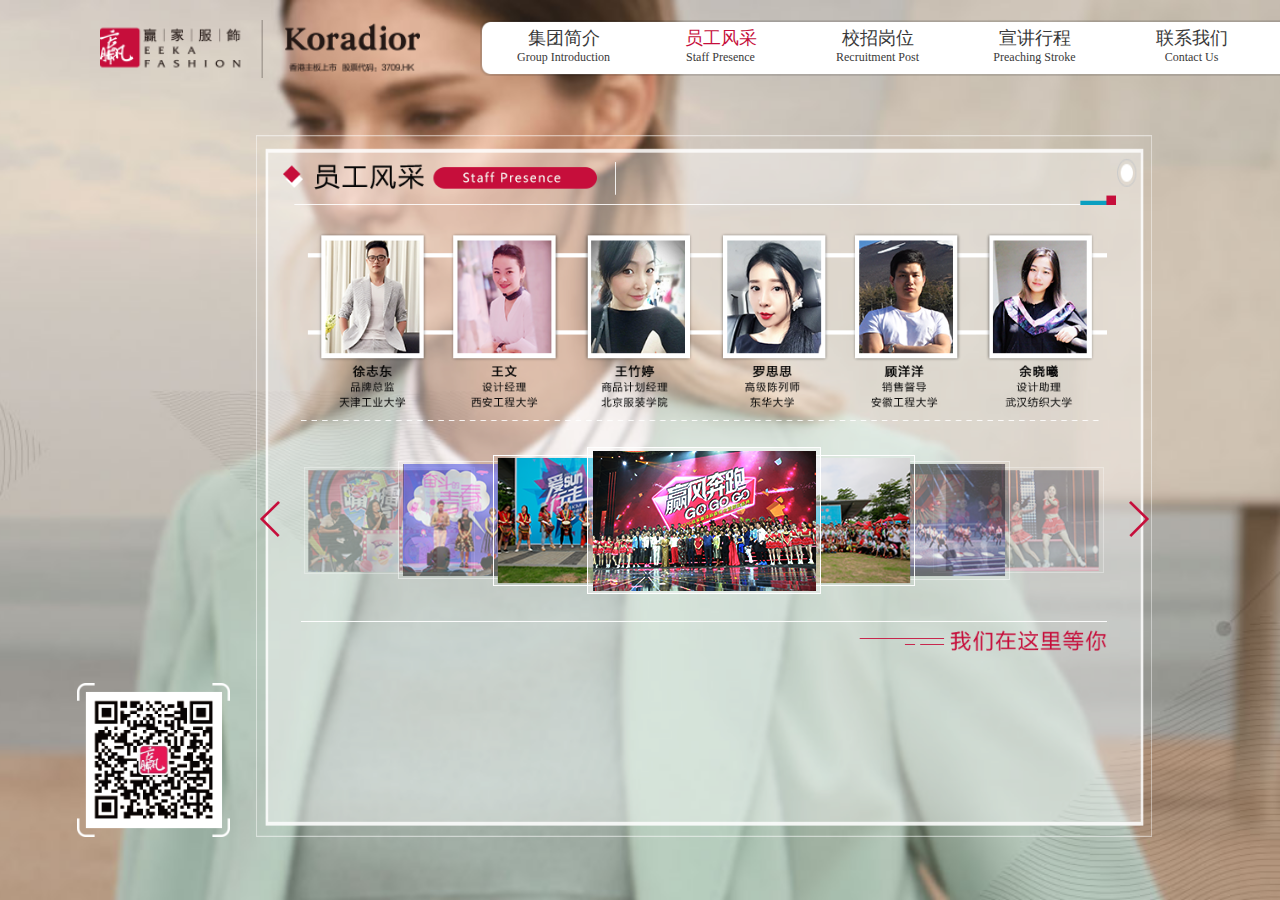
<file: mein.html>
<!doctype html>
<html>
<head>
<title>demo</title>
<meta name="keywords" content="xxxx">
<meta name="description" content="xxxx">
<meta http-equiv="Content-Type" content="text/html; charset=utf-8" />
<meta http-equiv="pragma" Content="no-cach" />
<meta content="telephone=no" name="format-detection" /> 
<meta name="robots" content="all" />
<meta name="viewport" content="width=device-width, user-scalable=no, initial-scale=1.0, maximum-scale=1.0, minimum-scale=1.0" />
<!--meta 定义-->
    <!--开启ie 兼容模式，更换的支持 htm5-->
    <meta http-equiv="X-UA-Compatible" ;content="IE=edge，chrome=1">
    <!--定义视口，方便媒体查询(@media)-->
    <meta name="viewport" content="width=device-width, initial-scale=1">
<!-- ie9 以下浏览器 更好的支持 html5 标签及 媒体查询，注意，不能以 fill 方式访问，要以 http:// 方式访问 -->
    <!--[if lt IE 9]>
    <script src="https://oss.maxcdn.com/html5shiv/3.7.2/html5shiv.min.js"></script>
    <script src="https://oss.maxcdn.com/respond/1.4.2/respond.min.js"></script>
    <![endif]-->
    
<!--引入css样式-->
<link rel="stylesheet" href="css/reset.css" type="text/css"/>
<link rel="stylesheet" href="css/style.css" type="text/css"/>
<link rel="stylesheet" type="text/css" href="css/normalize.css" />
	<link rel="stylesheet" type="text/css" href="css/default.css">
<!--引入js插件-->
<!--引入js-->
<script src="js/jquery-1.11.3.js"></script>
<script src="js/main.js"></script>
</head>

<body>
  <div id="marked"><img src="images/p2-bg.jpg"/  class="bg"></div>
  <div class="header">
      <div class="logo"><a href="index.html"><img src="images/logo.png"/></a></div>
      <ul class="menu">
        <li class="active01">
          <a href="info.html">集团简介<br/><b>Group Introduction</b></a>
          <ul class="menu2">
            <li><a href="info.html">赢家服饰</a></li>
            <li><a href="info-2.html">珂莱蒂尔</a></li>
          </ul>
        </li>
        <li class="active"><a href="mein.html">员工风采<br/><b>Staff Presence</b></a></li>
        <li><a href="job.html">校招岗位<br/><b>Recruitment Post</b></a></li>
        <li><a href="process.html">宣讲行程<br/><b>Preaching Stroke</b></a></li>
        <li><a href="contact.html">联系我们<br/><b>Contact Us</b></a></li>
      </ul>
  </div>
<div class="wrap">
    <!--左--> 
    <div class="left">
      <div class="two"><img src="images/two.png"/></div>
    </div>
    <!--左 end-->
    
    <!--右-->
    <div class="main">
      <div class="main-bg"><img src="images/main-bg.png" /></div>
      <div class="title"><img src="images/title02.png"/></div> 
      <div class="p2-img01"><img src="images/p2-img01.png"/></div> 
       
     <div class="poster-main B_Demo">
	  <div class="poster-btn poster-prev-btn"></div>
	   <ul class="poster-list">
		<li class="poster-item"><a href="#"><img src="images/pic01.png" width="100%" ></a></li>
		<li class="poster-item"><a href="#"><img src="images/pic03.png" width="100%" ></a></li>
		<li class="poster-item"><a href="#"><img src="images/pic05.png" width="100%" ></a></li>
		<li class="poster-item"><a href="#"><img src="images/pic06.png" width="100%" ></a></li>
		<li class="poster-item"><a href="#"><img src="images/pic07.png" width="100%" ></a></li>
		<li class="poster-item"><a href="#"><img src="images/pic04.png" width="100%" ></a></li>
		<li class="poster-item"><a href="#"><img src="images/pic02.png" width="100%" ></a></li>
	   </ul>
	  <div class="poster-btn poster-next-btn"></div>
     </div>
      
     <div class="p2-word"><img src="images/p2-word.png"/></div> 
      
    </div> 
    <!--右 end-->
  
</div>
</body>
<script type="text/javascript" src="js/PicCarousel.js"></script>
<script type="text/javascript">

$(".B_Demo").PicCarousel({
	"width":800,		//幻灯片的宽度
	"height":200,		//幻灯片的高度
	"posterWidth":234,	//幻灯片第一帧的宽度
	"posterHeight":147, //幻灯片第一张的高度
	"scale":0.9,		//记录显示比例关系
	//"speed":1500,		//记录幻灯片滚动速度
	"autoPlay":false,	//是否开启自动播放
	//"delay":1000,		//自动播放间隔
	"verticalAlign":"modile"	//图片对齐位置
});
</script>
</html>
</file>
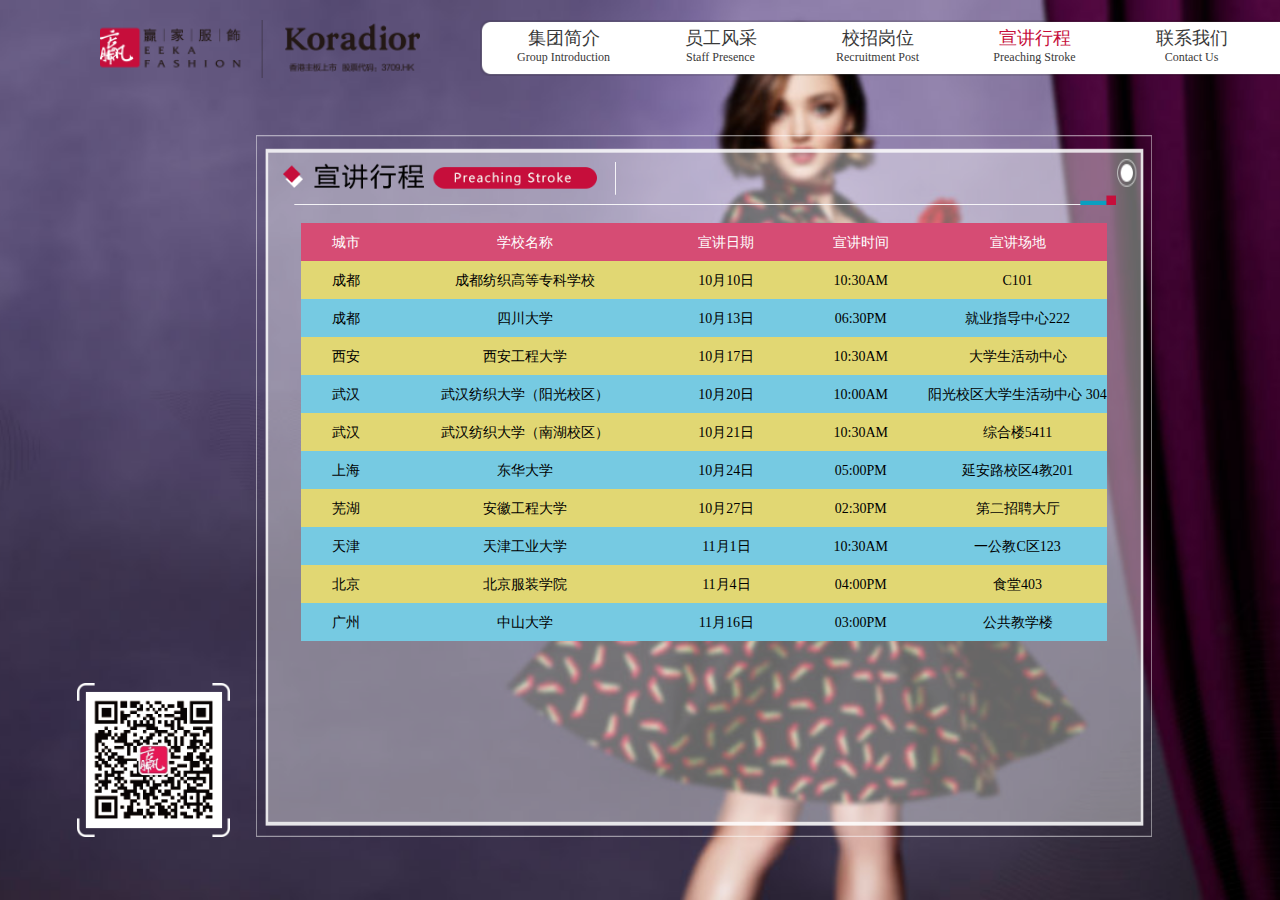
<file: process.html>
<!doctype html>
<html>
<head>
<title>demo</title>
<meta name="keywords" content="xxxx">
<meta name="description" content="xxxx">
<meta http-equiv="Content-Type" content="text/html; charset=utf-8" />
<meta http-equiv="pragma" Content="no-cach" />
<meta content="telephone=no" name="format-detection" /> 
<meta name="robots" content="all" />
<meta name="viewport" content="width=device-width, user-scalable=no, initial-scale=1.0, maximum-scale=1.0, minimum-scale=1.0" />
<!--meta 定义-->
    <!--开启ie 兼容模式，更换的支持 htm5-->
    <meta http-equiv="X-UA-Compatible" ;content="IE=edge，chrome=1">
    <!--定义视口，方便媒体查询(@media)-->
    <meta name="viewport" content="width=device-width, initial-scale=1">
<!-- ie9 以下浏览器 更好的支持 html5 标签及 媒体查询，注意，不能以 fill 方式访问，要以 http:// 方式访问 -->
    <!--[if lt IE 9]>
    <script src="https://oss.maxcdn.com/html5shiv/3.7.2/html5shiv.min.js"></script>
    <script src="https://oss.maxcdn.com/respond/1.4.2/respond.min.js"></script>
    <![endif]-->
    
<!--引入css样式-->
<link rel="stylesheet" href="css/reset.css" type="text/css"/>
<link rel="stylesheet" href="css/style.css" type="text/css"/>
<!--引入js插件-->
<!--引入js-->
<script src="js/jquery-1.11.3.js"></script>
<script src="js/main.js"></script>
</head>

<body>
 <div id="marked"><img src="images/p4-bg.jpg"/  class="bg"></div>
  <div class="header">
      <div class="logo"><a href="index.html"><img src="images/logo.png"/></a></div>
      <ul class="menu">
        <li class="active01">
          <a href="info.html">集团简介<br/><b>Group Introduction</b></a>
          <ul class="menu2">
            <li><a href="info.html">赢家服饰</a></li>
            <li><a href="info-2.html">珂莱蒂尔</a></li>
          </ul>
        </li>
        <li><a href="mein.html">员工风采<br/><b>Staff Presence</b></a></li>
        <li><a href="job.html">校招岗位<br/><b>Recruitment Post</b></a></li>
        <li class="active"><a href="process.html">宣讲行程<br/><b>Preaching Stroke</b></a></li>
        <li><a href="contact.html">联系我们<br/><b>Contact Us</b></a></li>
      </ul>
  </div>
<div class="wrap">
    <!--左--> 
    <div class="left">
      <div class="two"><img src="images/two.png"/></div>
    </div>
    <!--左 end-->
    
    <!--右-->
    <div class="main">
      <div class="main-bg"><img src="images/main-bg.png" /></div>
      <div class="title"><img src="images/title04.png"/></div> 
      <table width="90%" border="0">
          <tr class="t1">
            <td width="10%">城市 </td>
            <td width="30%">学校名称</td>
            <td width="15%">宣讲日期</td>
            <td width="15%">宣讲时间</td>
            <td width="20%">宣讲场地</td>
          </tr>
          <tr class="t2">
            <td>成都</td>
            <td>成都纺织高等专科学校</td>
            <td>10月10日</td>
            <td>10:30AM</td>
            <td>C101</td>
          </tr>
          <tr class="t3">
            <td>成都</td>
            <td>四川大学</td>
            <td>10月13日</td>
            <td>06:30PM</td>
            <td>就业指导中心222</td>
          </tr>
          <tr class="t2">
            <td>西安</td>
            <td>西安工程大学</td>
            <td>10月17日</td>
            <td>10:30AM</td>
            <td>大学生活动中心</td>
          </tr>
          <tr class="t3">
            <td>武汉</td>
            <td>武汉纺织大学（阳光校区）</td>
            <td>10月20日</td>
            <td>10:00AM</td>
            <td>阳光校区大学生活动中心 304</td>
          </tr>
          <tr class="t2">
            <td>武汉</td>
            <td>武汉纺织大学（南湖校区）</td>
            <td>10月21日</td>
            <td>10:30AM</td>
            <td>综合楼5411</td>
          </tr>
          <tr class="t3">
            <td>上海</td>
            <td>东华大学</td>
            <td>10月24日</td>
            <td>05:00PM</td>
            <td>延安路校区4教201</td>
          </tr>
          <tr class="t2">
            <td>芜湖</td>
            <td>安徽工程大学</td>
            <td>10月27日</td>
            <td>02:30PM</td>
            <td>第二招聘大厅</td>
          </tr>
          <tr class="t3">
            <td>天津</td>
            <td>天津工业大学</td>
            <td>11月1日</td>
            <td>10:30AM</td>
            <td>一公教C区123</td>
          </tr>
          <tr class="t2">
            <td>北京</td>
            <td>北京服装学院</td>
            <td>11月4日</td>
            <td>04:00PM</td>
            <td>食堂403</td>
          </tr>
          <tr class="t3">
            <td>广州</td>
            <td>中山大学</td>
            <td>11月16日</td>
            <td>03:00PM</td>
            <td>公共教学楼</td>
          </tr>
        </table>

    </div> 
    <!--右 end-->
  
</div>
</body>
</html>
</file>
<file: css/style.css>
@charset "utf-8";

/*全局样式*/

* { margin:0; padding:0; font-size:12px; font-family:"微软雅黑";-webkit-text-size-adjust:none;}
img{ width:100%; height:auto; display:block;}

/*首页*/
body{ width:100%; height:100%;min-width:1240px; min-height:680px; position:absolute}
#marked{
	width:100%;height:100%;position:absolute;top:0;left:0;
}
.bg{position: absolute;z-index:10;top: 0;left: 0;display: block;height:100%; z-index:0;}
.bg > img{ width:100%; height:100%; display:block;}
.main-bg{width:100%;/*width:1029px; height:556px;*/ height:100%; position: absolute; left:0; z-index:1; }
.main-bg img{width:100%; height:100%;}


/*********************************************集团简介***************************************************/
.header{ width:100%; min-width:1240px;  height:15%; position:absolute; top:20px; left: 0; }
.logo{ width: 25%; /*min-width:80px;*/ top:20px; left: 120px;height:auto; margin-left:100px; float:left; /*position:absolute;*/}
.menu{ width:60%; min-width:800px; height:56px;/* position:absolute; right:0; top:20px;*/ background:url(../images/menu-bg.png) top center no-repeat; background-size:100% 100%; float:right;}
.menu li{ width:15%;min-width:147px; height:auto; float:left; text-align:center; margin-left:10px;  font-size:18px; line-height:17px; }
.menu li b{ font-size:12px; font-weight:normal; color:#393939; }
.menu li > a{ display:block; width:100%; height:56px; margin-top:10px; text-decoration:none; color:#393939; font-size:18px;}
.menu li.active > a{ color:#c60e3b;} 
.menu li > a:hover{color:#c60e3b; font-size:18px; } 
.menu li.active01{ position:relative;}

.menu2{ width:196px; height:45px; background:url(../images/two-bg.png) top center no-repeat; background-size:100% 100%; position:absolute; top:50px; left:-10px;z-index:999; display:none;}
.menu2 li{ height:45px;min-width:80px; line-height:45px;float:left; font-size:12px; text-align:center; }
.menu2 li a{ display:block; text-decoration:none; color:#484848; font-size:12px;}
.menu2 li a:hover{ display:block; color:#c60e3b;  font-size:12px;}
.menu2 li.acts a{ color:#c60e3b;}

.wrap{ width: 100%; min-width: 1240px; height: 78%; min-height:530px; position: absolute; left: 0; top: 15%; /**overflow-x:hidden;*/}

.nav{ width:6.5%; height:50%; min-width:87px; min-height:327px; background:url(../images/nav-bg.png) top center no-repeat; background-size:100% 100%; position:absolute; left:9%;}
.nav li{ width:auto; min-width:52px; min-height:19px; height:auto; background:url(../images/list-bg.png) top center no-repeat; background-size:100% 100%; float:left; margin-top:40%; margin-left:25%; text-align:center; line-height:19px; cursor:pointer; }
.nav li a{ display:block; text-decoration:none; color:#2d2d2d; font-size:12px; }
.nav li.act{ background:url(../images/active-bg.png) top center no-repeat; background-size:100% 100%; }
.nav li.act a{ color:#fff;}
.nav li a:hover{  background:url(../images/active-bg.png) top center no-repeat; background-size:100% 100%; color:#fff;}
.two{ width:12%; height:auto; position:absolute; left:6%; bottom:0; }

/*企业简介*/

.main{ width:70%; height:100%; min-width:868px; float:right; margin-right:10%;  position:relative;}
.main .head{ width:100%; height:100%; cursor:pointer; z-index:98;display:none; position:absolute; top:0; left:0;}
.main .head img{ width:100%; height:100%;position:absolute; top:0; left:0;}

.title{ width:93%; height:auto; margin-top:3%; *margin-top:15%; margin-left:3%; position:relative; +top:4%; z-index:2;}
.p1-word{ width:93%; height:auto; margin-left:3%; position:relative; z-index:5; +top:4%;}
.p1-word p{ font-size:12px; text-indent:2em; line-height:24px; margin-top:25px; text-align:justify; padding:0 15px 0 20px; letter-spacing:1px;}
/*企业奖项*/
.p1-img02{ display:block; width:95%; height:auto; margin:0 auto; margin-top:5%; position:relative; z-index:6; +top:4%;}
/*企业文化*/
.p1-img03{ display:block; width:90%; height:auto; margin:0 auto; margin-top:5%; position:relative; z-index:7; +top:4%;}
/*品牌简介*/
.title-2{ width:50%; height:auto;margin:0 auto; margin-top:2%; position:relative; z-index:9; +top:5%;}
.p1-word4{ width:93%; height:auto; margin-left:3%; margin-top:2%; position:relative; z-index:8; +top:4%;}
.p1-word4 p{ font-size:12px; text-indent:2em; line-height:25px; margin-top:10px; letter-spacing:1px; padding:0 3% 0 3%;}
.p1-img04{ display:block; width:80%; height:auto; margin:0 auto; margin-top:3%; position:relative; z-index:11; +top:4%;}
.cicle{ width:30%; height:13px; margin:0 auto; margin-top:2%; position:relative; z-index:12; +top:4%;}
.cicle1{ width:30%; height:13px; margin:0 auto; margin-top:2%;}
.cicle li{ width:13px; height:13px; float:left; margin-left:20%; background:url(../images/cicle02.png) top center no-repeat;cursor:pointer;}
.cicle li a{ display:block; width:13px; height:13px;}
.cicle li.con{ width:13px; height:13px; background:url(../images/cicle01.png) top center no-repeat; }
.cicle li a:hover{ display:block ;width:13px; height:13px; background:url(../images/cicle01.png) top center no-repeat;}
.p1-word5{ width:93%; height:auto; margin-left:3%; position:relative; z-index:13; +top:4%;}
.p1-word5 p{ font-size:12px; text-indent:2em; line-height:25px; margin-top:22px; letter-spacing:1px; }




/*********************************************员工风采***************************************************/

.p2-img01{ display:block; width:90%; height:auto; margin:0 auto; margin-top:3%; position:relative; z-index:3; +top:4%;}
.p2-word{ display:block; width:90%; height:auto; margin:0 auto; position:relative; z-index:4; +top:2%;}

/*基本样式*/
.poster-main{width: 800px;height: 200px;position: relative;margin:0 auto; +top:4%; z-index:20; }
.poster-main a,.poster-main img{display:block;}
.poster-main .poster-list{width: 800px;height: 200px;}
.poster-main .poster-list .poster-item{ width: 200px;height: 200px;position:absolute;left:0;top:0;}
.poster-main .poster-btn{ position:absolute;top:40%;z-index:10; cursor:pointer;  }
.poster-main .poster-prev-btn{left:-22%; background: url(../images/left.png) no-repeat top center;}
.poster-main .poster-next-btn{right:-22%; background: url(../images/right.png) no-repeat top center;}



/*********************************************校招岗位***************************************************/
.ton{ width:634px; height:377px; background:url(../images/big-bg.png) top center no-repeat; background-size:100% 100%; position:absolute; top:20%; left:50%;z-index:99;margin-left:-317px;}
.s-title{ width:90%; height:auto; margin:0 auto; margin-top:2%;}

.t-left{ width:153px; height:267px; float:left; margin-left:30px; margin-top:20px; background:url(../images/s-bg.png) top center no-repeat; background-size:100% 100%; }
.t-left ul{ padding:25px 10px 0 15px;  }
.t-left ul li{ font-size:12px; line-height:25px; background:url(../images/icon.png) left no-repeat; text-indent:1em; cursor:pointer;}
.t-left ul li.t-act{ color:#c60e3b;}
.t-left ul li:hover{ display:block;color:#c60e3b; }
.t-left h1{ margin-top:10px; margin-left:10px; background:url(../images/icon.png) left no-repeat; font-weight:normal; text-indent:8px; }
.t-left p{padding:5px 35px 0 20px; text-align:justify; line-height:20px; letter-spacing:1px;  }

.t-right{ width:399px; height:264px; float:right; margin-right:30px; margin-top:20px; background:url(../images/w-bg.png) top center no-repeat; background-size:100% 100%; display:none; }
.t-right p{ margin-top:5px; margin-left:30px; line-height:25px;}
.t-right .btn{ /*width:115px; height:29px;*/ margin-top:140px; float:right; margin-right:20px;}


.job01{ position:absolute; width:15%; height:10%; top:12%; left:3%; color:#000; font-size:18px; cursor:pointer;background:#fff; opacity:0;filter:Alpha(opacity=0); }
.job02{ position:absolute;width:15%; height:10%; bottom:4%; left:31%; color:#000; font-size:18px; cursor:pointer;background:#fff; opacity:0;filter:Alpha(opacity=0);}
.job03{ position:absolute;width:15%; height:10%; top:11%; left:40%; color:#000; font-size:18px; cursor:pointer;background:#fff; opacity:0;filter:Alpha(opacity=0);}
.job04{ position:absolute;width:15%; height:10%; bottom:22%; left:60%; color:#000; font-size:18px; cursor:pointer;background:#fff; opacity:0;filter:Alpha(opacity=0); }
.job05{ position:absolute;width:15%; height:10%; top:1%; right:8%; color:#000; font-size:18px; cursor:pointer;background:#fff; opacity:0;filter:Alpha(opacity=0);}
.job06{ position:absolute;width:15%; height:10%; bottom:-2%; right:7%; color:#000; font-size:18px; cursor:pointer; background:#fff; opacity:0;filter:Alpha(opacity=0);}




/*********************************************宣讲行程***************************************************/
.main table{ height:auto;/* width:907px; height:424px;*/ margin:0 auto; margin-top:2%; position:relative; z-index:14; +top:5%;background:red;}
.main table tr{}
.main table td{ text-align:center; padding:8.5px 0;  padding:7px 0\9; font-size:14px;}
.t1{ background:#d64c74; color:#fff;}
.t1 td{ background:#d64c74; color:#fff;}
.t2{ background:#e1d773;}
.t2 td{ background:#e1d773;}
.t3{ background:#76cae2;}
.t3 td{ background:#76cae2;}


/*********************************************联系我们***************************************************/
.p5-word{ width:93%; height:auto; margin:0 auto; position:relative; z-index:15; +top:4%; }
.p5-word p{ font-size:14px; text-align:center; line-height:25px; margin-top:7%; letter-spacing:1px; }



/*底部样式*/
.footer{ width:100%; text-align:center; color: #000; line-height:30px; float: right; position:absolute; bottom:0;}
.footer>img{ width:14px; height:18px; margin-bottom: -3px; margin-right: 3px; display:inline-block;}
</file>
<file: css/default.css>
body, html { font-size: 100%; 	padding: 0; margin: 0;}

/* Reset */
*,
*:after,
*:before {
	-webkit-box-sizing: border-box;
	-moz-box-sizing: border-box;
	box-sizing: border-box;
}

/* Clearfix hack by Nicolas Gallagher: http://nicolasgallagher.com/micro-clearfix-hack/ */
.clearfix:before,
.clearfix:after {
	content: " ";
	display: table;
}

.clearfix:after {
	clear: both;
}


a{color: #2fa0ec;text-decoration: none;outline: none;}
a:hover,a:focus{color:#74777b;}
</file>
